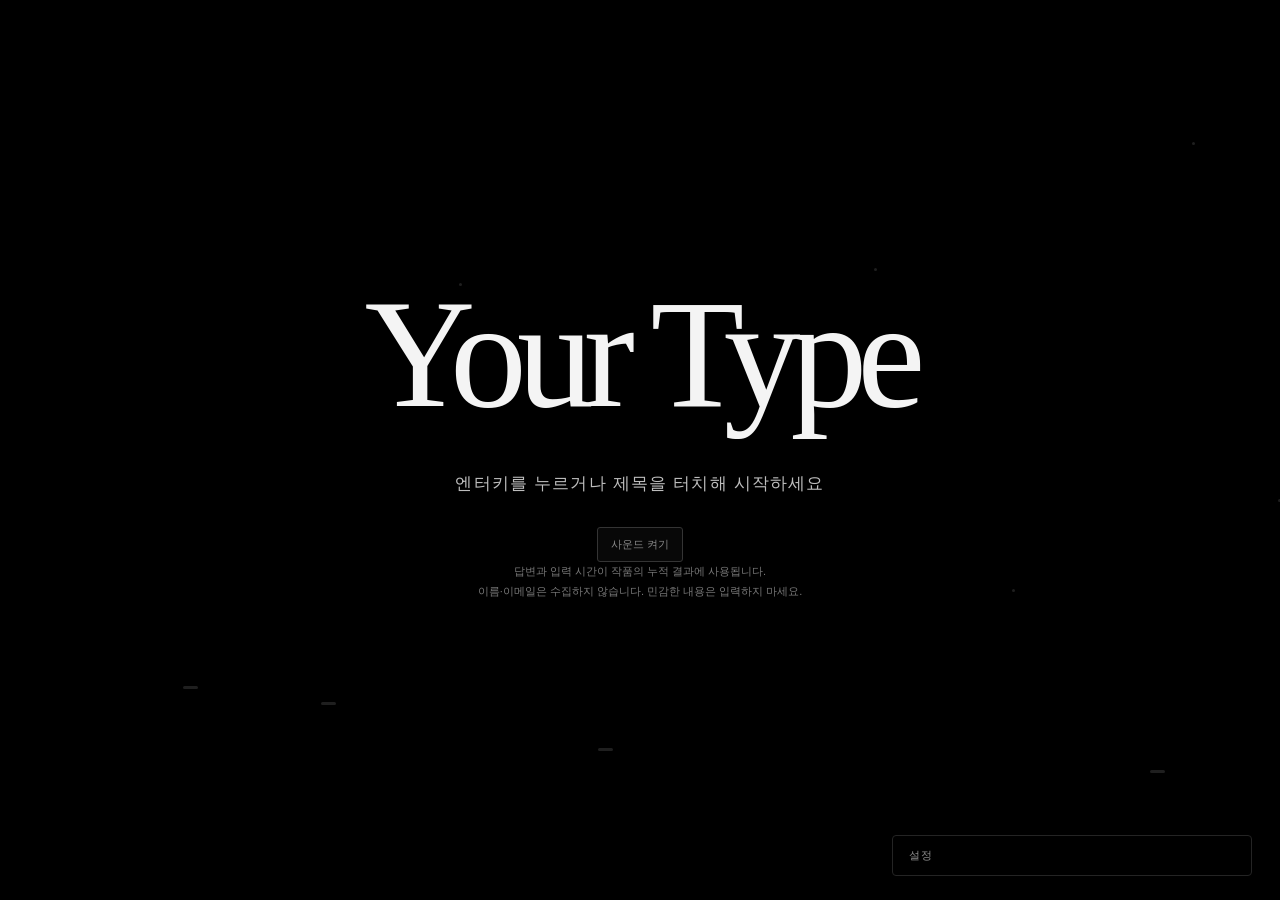
<file: index.html>
<!doctype html>
<html lang="ko">
<head>
  <meta charset="utf-8">
  <meta name="viewport" content="width=device-width, initial-scale=1">
  <title>hello — 당신의 타이핑 리듬</title>
  <link rel="stylesheet" href="styles.css">
  <link rel="stylesheet" href="modes/soundscape.css">
  <link rel="stylesheet" href="modes/questions/style.css">
  <link rel="stylesheet" href="modes/questions/type-style.css">
  <script src="assets/drums/embedded.js" defer></script>
  <script src="common/typing.js" defer></script><script src="common/audio.js" defer></script><script src="common/recording.js" defer></script><script src="modes/orchestra-audio.js" defer></script>
  <script src="modes/orchestra-handwriting.js" defer></script>
  <script src="modes/orchestra-wav.js" defer></script><script src="modes/orchestra-data.js" defer></script>
  <script src="modes/orchestra.js" defer></script>
  <script src="modes/soundscape-data.js" defer></script>
  <script src="modes/soundscape-visual.js" defer></script>
  <script src="modes/soundscape-audio.js" defer></script>
  <script src="modes/soundscape.js" defer></script>
  <script src="modes/questions/config.js" defer></script>
  <script src="modes/questions/input.js" defer></script>
  <script src="modes/questions/morse.js" defer></script>
  <script src="modes/questions/data.js" defer></script>
  <script src="modes/questions/examples.js" defer></script>
  <script src="modes/questions/dots.js" defer></script>
  <script src="modes/questions/demo-seed.js" defer></script>
  <script src="modes/questions/audio.js" defer></script>
  <script src="modes/questions/visual.js" defer></script>
  <script src="modes/questions/controller.js" defer></script>
  <script src="modes/questions/type-config.js" defer></script>
  <script src="modes/questions/type-trim.js" defer></script>
  <script src="modes/questions/type-sequence.js" defer></script>
  <script src="modes/questions/type-sound.js" defer></script>
  <script src="modes/questions/type-online.js" defer></script>
  <script src="modes/questions/type-experience.js" defer></script>
  <script src="app.js" defer></script>
</head>
<body>
  <main>
    <header><span class="eyebrow">A SMALL EXPERIMENT IN TIMING</span><span class="tag">키보드 실험 · 01</span></header>
    <nav id="mode-nav" hidden aria-label="실험 모드"><button id="nav-home" class="quiet">← 시작 화면</button><button id="nav-a">A · 인사 오케스트라</button><button id="nav-b">B · 세 질문과 답변의 시간</button><button id="nav-b-legacy" class="quiet">이전 B 실험</button></nav>
    <section id="mode-home" class="mode-home">
      <span class="eyebrow">TWO WAYS TO SAY HELLO</span>
      <h1>하나의 인사,<br>두 가지 소리 실험.</h1>
      <p>타이핑의 간격을 음악으로 바라봅니다. 실험할 방향을 선택하세요.</p>
      <div class="mode-cards">
        <article><span class="mode-letter">A</span><h2>인사 오케스트라</h2><p>나의 네 마디 hello를 타악기로.<br>손글씨 선율과 함께 듣고 WAV로 저장합니다.</p><button id="choose-a" class="primary">A 시작하기 ↗</button></article>
        <article><span class="mode-letter">B</span><h2>세 질문과 답변의 시간</h2><p>세 개의 질문, 답변이 되기까지의 시간.<br>한국어와 영어 응답을 모스와 고요한 소리의 풍경으로 쌓습니다.</p><button id="choose-b">B 참여하기 ↗</button><button id="choose-b-legacy" class="quiet">이전 hello stranger 실험</button></article>
      </div>
    </section>
    <section class="record-tools" aria-label="공통 타이핑 기록 JSON">
      <div><strong>공통 기록 JSON</strong><span id="record-summary">아직 완료한 기록이 없습니다.</span></div>
      <div class="record-actions"><button id="save-json" disabled>JSON 다운로드</button><button id="load-json">JSON 불러오기</button><a href="examples/typing-example.json" download>예시 JSON · 실제 참여자 아님</a><input id="json-file" type="file" accept=".json,application/json" hidden></div>
      <p id="json-status" role="status">A와 B에서 같은 원본 기록을 사용합니다. 파일은 이 브라우저 메모리에서만 처리합니다.</p>
    </section>
    <div id="mode-a" hidden>
    <section class="intro">
      <h1>같은 hello,<br>당신만의 리듬.</h1>
      <p>hello → Enter를 네 번 입력해 주세요.<br>당신의 속도로 만든 네 마디를 이어 들어봅니다.</p>
    </section>
    <section class="experiment" aria-label="타이핑 리듬 기록과 재생">
      <div class="panel-top"><span>YOUR KEYSTROKES</span><span id="status" role="status">대기</span></div>
      <div id="input-zone" tabindex="-1" role="group" aria-label="hello 키보드 입력 영역" aria-describedby="hint feedback">
        <div id="word-scroll" tabindex="0" role="region" aria-label="타이핑 간격 시각화. 폭을 넘으면 좌우로 스크롤할 수 있습니다."><div id="letters" aria-label="0 / 4"><div class="bar-line"><span class="bar-number">01</span><div class="bar-word"><span class="letter">h</span><span class="letter">e</span><span class="letter">l</span><span class="letter">l</span><span class="letter">o</span></div></div><div class="bar-line"><span class="bar-number">02</span><div class="bar-word"><span class="letter">h</span><span class="letter">e</span><span class="letter">l</span><span class="letter">l</span><span class="letter">o</span></div></div><div class="bar-line"><span class="bar-number">03</span><div class="bar-word"><span class="letter">h</span><span class="letter">e</span><span class="letter">l</span><span class="letter">l</span><span class="letter">o</span></div></div><div class="bar-line"><span class="bar-number">04</span><div class="bar-word"><span class="letter">h</span><span class="letter">e</span><span class="letter">l</span><span class="letter">l</span><span class="letter">o</span></div></div></div></div>
        <span id="bar-progress" class="input-caption" role="status">1 / 4 마디 · 완료 0개</span>
        <span id="layout-caption" class="input-caption">입력 중에는 같은 간격으로, 네 마디 완료 후에는 당신의 간격으로.</span>
      </div>
      <p id="hint">영문 소문자 hello → Enter를 네 번 입력합니다. 각 마디의 o → Enter가 다음 마디까지의 간격이 됩니다.</p>
      <p id="feedback" aria-live="polite">준비되면 ‘입력 시작’을 눌러 주세요.</p>
      <div class="asset-info"><span id="sound-status" role="status">음원 준비 중…</span><button id="retry-sounds" hidden>음원 다시 불러오기</button><span id="font-status" role="status">폰트 준비 중…</span></div>
      <p class="instrument-key">h · 킥 <span>e · 스네어</span><span>l · 닫힌 하이햇</span><span>o · 톰</span></p>
      <div class="controls">
        <button id="start" class="primary">입력 시작 <span aria-hidden="true">↗</span></button>
        <button id="play" disabled>리듬만 듣기 <span aria-hidden="true">▷</span></button>
        <button id="add-handwriting" disabled>손글씨 선율 추가하기</button>
        <button id="stop" disabled>정지 <span aria-hidden="true">□</span></button>
        <button id="reset" class="quiet">다시 입력하기 <span aria-hidden="true">↺</span></button>
      </div>
      <section id="handwriting-panel" hidden aria-labelledby="handwriting-title">
        <div class="handwriting-heading"><h2 id="handwriting-title">손끝으로 그리는 선율</h2><button id="without-melody" class="quiet">선율 없이 돌아가기</button></div>
        <p class="handwriting-hint">위쪽은 높은 음, 아래쪽은 낮은 음입니다. 손글씨는 타이핑 리듬 길이에 맞춰 재생됩니다.</p>
        <canvas id="handwriting-canvas" aria-label="손글씨 입력 공간. 마우스나 터치패드로 드래그하세요.">손글씨 입력에는 Canvas를 지원하는 브라우저가 필요합니다.</canvas>
        <p id="handwriting-status" role="status">hello나 다른 인사말을 자유롭게 써 주세요. 문자 인식은 하지 않습니다.</p>
        <div class="handwriting-controls">
          <button id="finish-writing">쓰기 완료</button><button id="clear-writing">지우고 다시 쓰기</button>
          <button id="play-together" class="primary" disabled>함께 듣기 ▷</button><button id="stop-handwriting" disabled>정지 □</button>
          <label for="melody-volume">선율 음량 <input id="melody-volume" type="range" min="0" max="100" value="47"><output id="melody-volume-value" for="melody-volume">47%</output></label>
        </div>
      </section>
      <section id="export-panel" hidden aria-labelledby="export-title">
        <h2 id="export-title">WAV로 저장하기</h2>
        <p class="export-hint">44.1kHz · 16bit PCM WAV. 완료한 손글씨 선율이 있으면 함께 포함합니다. 다운로드 후 음악 생성 서비스에 직접 업로드하세요.</p>
        <div class="export-options">
          <div><button id="download-original" disabled>원본 WAV 다운로드</button><span id="original-estimate"></span></div>
          <div><button id="download-repeated" disabled>반복 WAV 다운로드</button><span id="repeated-estimate"></span></div>
        </div>
        <p id="export-status" role="status">입력 완료 후 WAV로 저장할 수 있습니다.</p>
      </section>
      <div id="results" hidden>
        <div class="result-heading"><span>마디별 입력 간격 · ms</span><span>네 마디 루프 <strong id="total"></strong></span></div>
        <div class="table-scroll"><table><thead><tr><th>마디</th><th>h → e</th><th>e → l</th><th>l → l</th><th>l → o</th><th>o → Enter</th><th>마디 길이</th></tr></thead><tbody id="bar-metrics"></tbody></table></div>
      </div>
    </section>
    </div>
    <section id="mode-b" hidden aria-labelledby="q-title">
      <div id="type-experience" data-state="main">
        <section id="yt-main">
          <div id="yt-decoration" aria-hidden="true"></div>
          <div class="yt-brand"><h1 id="yt-touch-start" role="button" tabindex="0" aria-label="Your Type 체험 시작">Your Type</h1><p>엔터키를 누르거나 제목을 터치해 시작하세요</p><button id="yt-sound-enable">사운드 켜기</button><p id="yt-consent">답변과 입력 시간이 작품의 누적 결과에 사용됩니다.<br>이름·이메일은 수집하지 않습니다. 민감한 내용은 입력하지 마세요.</p><p id="yt-online-status" role="status"></p><button id="yt-send-retry" hidden>미전송 기록 다시 보내기</button></div>
          <details id="yt-settings"><summary>설정</summary>
            <label>답변 표현 <select id="yt-expression"><option selected value="dots">타이핑 점</option><option value="morse">모스</option></select></label>
            <label><input type="checkbox" id="yt-include-demo" checked>더미 포함</label>
            <div class="yt-setting-actions"><button id="yt-seed">10인 더미 추가</button><button id="yt-remove-demo">해당 더미만 삭제</button></div>
            <p id="yt-demo-count"></p>
            <label>마스터 음량 <input type="range" id="yt-volume" min="0" max="1" step=".01" value=".65"></label>
            <label><input type="checkbox" id="yt-muted">음소거</label>
            <div class="yt-setting-actions"><button id="yt-operator">기록 관리 · JSON</button><button id="yt-go-a">A · 인사 오케스트라</button></div>
          </details>
        </section>
        <section id="yt-question" hidden>
          <div class="yt-question-content"><h2 id="yt-prompt-ko"></h2><p id="yt-prompt-en" lang="en"></p>
            <textarea id="yt-answer" rows="2" maxlength="240" autocomplete="off" autocapitalize="off" spellcheck="false" aria-label="답변. 작성 후 Enter 또는 다음 버튼으로 제출합니다." disabled></textarea>
            <button id="yt-next" disabled>다음</button>
          </div>
        </section>
        <section id="yt-processing" hidden><p class="yt-processing-label">처리중</p>
          <div id="yt-processing-error" hidden><p id="yt-error-message" role="alert"></p><button id="yt-retry">다시 준비하기</button><button id="yt-backup">답변 JSON 보관</button></div>
        </section>
        <section id="yt-result" hidden aria-label="부호 그래픽 결과"><div id="yt-graphics"></div></section>
        <section id="yt-ending" hidden><button id="yt-return-prompt" hidden>엔터키를 누르거나 터치해 메인 화면으로 돌아가세요</button></section>
        <p id="yt-feedback" role="status"></p>
      </div>
      <div id="q-operator" hidden><button id="yt-operator-back">← Your Type 메인</button>
      <div class="q-mode-heading"><span class="q-eyebrow">B / THREE QUESTIONS, YOUR TIME</span><h1 id="q-title">세 질문과 답변의 시간</h1><button id="q-cancel" hidden>체험 취소</button></div>
      <section id="q-waiting" class="q-centered">
        <p class="q-lead">어떤 답은 바로 떠오르고,<br>어떤 답은 시간이 필요합니다.</p>
        <p>세 개의 질문에 답하고, 응답이 되기까지의 시간을 남깁니다.</p>
        <div class="q-actions"><button id="q-begin" class="q-primary">참여 시작</button></div>
      </section>
      <section id="q-intro" hidden class="q-centered">
        <h2>당신의 시간에 답해 주세요.</h2>
        <p>한국어 또는 영어로 짧게 답할 수 있습니다.<br>정답이나 권장 답변 속도는 없습니다. 실제 이름을 쓸 필요도 없습니다.</p>
        <p>질문은 하나씩 열립니다. 답변 중에는 소리나 변환 결과가 나오지 않습니다.<br>수정하고, 멈추고, 생각해도 괜찮습니다. 준비가 되면 직접 제출해 주세요.</p>
        <p class="q-small">완료 후 합류한 응답과 입력·수정 시각은 이 브라우저에 저장됩니다.<br>모스는 암호화가 아니며 익명화나 비밀 보장을 뜻하지 않습니다.</p>
        <button id="q-intro-start" class="q-primary">첫 질문 보기</button>
      </section>
      <section id="q-question" hidden class="q-centered q-writing">
        <span id="q-number" class="q-eyebrow">1 / 3</span>
        <h2 id="q-prompt-ko"></h2><p id="q-prompt-en" lang="en"></p>
        <label for="q-answer" class="q-answer-label">짧은 답변 · 한국어 / English</label>
        <textarea id="q-answer" rows="3" maxlength="240" autocomplete="off" autocapitalize="off" spellcheck="false" aria-describedby="q-input-note q-feedback"></textarea>
        <p id="q-input-note" class="q-small">직접 타이핑해 주세요. 삭제와 수정이 가능합니다. 최대 120자이며 시간 제한은 없습니다.</p>
        <button id="q-submit" class="q-primary">다음 질문</button>
      </section>
      <section id="q-results" hidden>
        <div class="q-result-toolbar">
          <span id="q-count"></span><div class="q-actions"><button id="q-own-listen">내 응답 듣기</button><button id="q-join">풍경에 합류하기</button><button id="q-join-listen" class="q-primary">모두의 응답과 함께 듣기</button><button id="q-next-visitor">다음 관객 시작</button></div>
        </div>
        <div class="q-presentation-controls">
          <label>비교 <select id="q-person"><option value="all">여러 관객 · 같은 질문 비교</option></select></label>
          <label>표현 <select id="q-expression"><option value="morse">모스 모드</option><option value="dots">타이핑 점 모드</option></select></label>
          <label>기록 <select id="q-data-filter"><option value="all">함께 보기</option><option value="demo">더미만 보기</option><option value="actual">실제만 보기</option></select></label>
          <label>질문 <select id="q-question-selection"><option value="all">전체 질문</option><option value="Q1">Q1</option><option value="Q2">Q2</option><option value="Q3">Q3</option></select></label>
          <label>점 확대 <select id="q-zoom" disabled><option value="1">1×</option><option value="2">2×</option><option value="4">4×</option><option value="8">8×</option></select></label>
          <label>시간축 <select id="q-axis"><option value="morse">모스 변환 결과</option><option value="original">원본 시간축</option></select></label>
          <label>공통 속도 <select id="q-speed"><option value=".5">0.5×</option><option selected value="1">1×</option><option value="2">2×</option><option value="4">4×</option></select></label><span id="q-rate">모든 질문 1×</span>
          <label>음량 <input id="q-volume" type="range" min="0" max="1" step=".01" value=".65"></label>
          <label><input id="q-follow" type="checkbox" checked>재생 위치 따라가기</label>
          <button id="q-play-all">Q1 → Q2 → Q3 듣기</button><button id="q-stop" disabled>정지</button><span id="q-audio-status" role="status">정지</span>
        </div>
        <p id="q-expression-note" class="q-small">같은 질문의 시작을 맞춥니다. 부호를 읽는 시간에 실제 침묵을 더한 변환이며 원본 타이핑의 실시간 복제는 아닙니다. 원본 시간축의 빗금은 포커스 이탈이며 미지원 문자는 ◇로 남깁니다. 긴 행은 가로로 이동할 수 있습니다.</p>
        <p id="q-demo-notice" class="q-small" hidden>발표용 합성 데이터가 포함되어 있습니다. 실제 관객의 응답이나 일반적인 심리 패턴을 나타내지 않습니다.</p>
        <div id="q-board" aria-label="Q1 Q2 Q3 응답의 시간과 모스"></div><div id="q-own-details"></div>
      </section>
      <p id="q-feedback" role="status">한국어 또는 영어로, 당신의 시간에 답해 주세요.</p>
      <details id="q-tools"><summary>발표 · 운영 도구</summary>
        <div class="q-actions"><button id="q-open-landscape">운영: 누적 풍경 보기</button><button id="q-seed-demo">발표용 합성 데이터 10명 등록</button><button id="q-remove-demo">발표 배치 10명만 제거</button><span id="q-demo-count"></span><button id="q-load-examples">기존 합성 예시 6명 불러오기</button><button id="q-remove-examples">기존 6명 예시만 제거</button><button id="q-download">질문 기록 JSON 다운로드</button><button id="q-upload">질문 기록 JSON 불러오기</button><input id="q-file" type="file" accept=".json,application/json" hidden><button id="q-clear">질문 기록 전체 삭제</button></div>
        <label><input id="q-show-original" type="checkbox">운영자 확인: 원문을 누적 화면에 표시</label>
        <p class="q-small">합성 예시의 대기와 멈춤은 설명을 위한 시나리오이며 실제 관객의 일반적 패턴을 주장하지 않습니다.<br>예시에는 Q1에 오래 멈추거나 Q3에 빠르게 답한 경우도 포함합니다. 이전 B 자료는 상단 ‘이전 B 실험’에서 열 수 있습니다.</p>
      </details>
      </div>
    </section>
    <section id="mode-b-legacy" hidden class="soundscape-entry" aria-labelledby="b-title">
      <aside class="b-sidebar">
      <span class="eyebrow">B / A COLLECTIVE GREETING</span><h1 id="b-title">인사 사운드스케이프</h1>
      <p>같은 인사, 서로 다른 간격. 한 사람씩 입력하고 풍경에 보태 주세요.<br>입력은 조용하게 기록합니다. 공백도 당신의 리듬입니다.</p>
      <section class="b-input-panel" aria-label="인사 입력">
        <div id="b-input-zone" tabindex="-1" role="group" aria-label="hello stranger 키보드 입력" aria-describedby="b-draft-status b-feedback"><div id="b-input-letters" aria-label="hello stranger">hello stranger</div></div>
        <p id="b-draft-status" role="status">영문 소문자 입력 모드로 준비해 주세요.</p>
        <div class="b-actions"><button id="b-input-start" class="primary">인사 입력하기</button><button id="b-reset">다시 입력하기</button><button id="b-submit" disabled>풍경에 보태기</button></div>
        <div id="b-preview" hidden aria-label="나의 입력 미리보기"></div>
      </section>
      <p id="b-feedback" role="status">한 기기에서 차례로 참여합니다. 최대 20개의 기록을 이 브라우저에 저장합니다.</p>
      <section class="b-random-panel" aria-labelledby="b-example-title">
        <h2 id="b-example-title">같은 문장으로 실험하기</h2>
        <p>같은 hello stranger를 서로 다른 간격으로 입력한 합성 트랙을 추가합니다.</p>
        <div class="b-actions"><label>예시 트랙 수 <select id="b-example-count"><option>1</option><option>5</option><option selected>10</option><option>20</option></select></label><button id="b-examples">hello stranger 예시 추가</button></div>
      </section>
      <section class="b-random-panel" aria-labelledby="b-random-title">
        <h2 id="b-random-title">다른 문장으로 실험하기</h2>
        <p>영문 문장과 타이핑 간격을 임의로 만듭니다. 실제 참여자가 아닌 합성 테스트입니다.</p>
        <div class="b-actions"><label>추가할 트랙 <select id="b-random-count"><option>1</option><option selected>5</option><option>10</option><option>20</option></select></label><button id="b-random-tests">임의 문장 · 리듬 추가</button><button id="b-clear-random" class="quiet">임의 테스트만 삭제</button></div>
      </section>
      <details class="b-tools"><summary>JSON · 기록 관리</summary>
      <div class="b-storage b-actions"><button id="b-download" disabled>전체 기록 JSON 다운로드</button><button id="b-upload">전체 기록 JSON 불러오기</button><input id="b-json-file" type="file" accept=".json,application/json" hidden><button id="b-clear" class="quiet">전체 기록 삭제</button></div>
      <p class="handwriting-hint">예시는 실제 참여 기록이 아닙니다. JSON 불러오기는 기존 기록에 추가하며 같은 ID는 중복하지 않습니다.<br>새로고침 후 기록은 복원되며 소리는 자동 재생하지 않습니다. 모스는 정확한 문자 부호에 타이핑 간격을 더한 시각화입니다.</p>
      </details>
      </aside>
      <div class="b-stage">
      <div class="b-toolbar">
        <div class="b-actions" aria-label="시각화 선택"><button id="b-spacing" aria-pressed="true">자간</button><button id="b-morse" aria-pressed="false">모스</button></div>
        <div class="b-actions"><button id="b-sound-start" class="primary" disabled>전체 듣기 · 사운드 시작</button><button id="b-stop" disabled>정지</button><label>마스터 음량 <input id="b-volume" type="range" min="0" max="1" step=".01" value=".65"></label><span id="b-playing" role="status">정지</span></div>
      </div>
      <div class="b-collection-heading"><h2 id="b-record-count">0 / 20개 기록</h2><span>오래된 인사도 풍경 안에 남습니다.</span></div>
      <ul id="b-records" aria-label="누적된 사람별 인사 기록"></ul>
      </div>
    </section>
    <footer><span>입력은 조용하게. 재생은 있는 그대로.</span><span>HELLO / RHYTHM</span></footer>
  </main>
</body>
</html>
</file>
<file: styles.css>
@font-face { font-family: "Bodoni Moda"; src: url("assets/fonts/BodoniModa.ttf") format("truetype"); font-style: normal; font-weight: 400 900; font-display: swap; }
:root { color-scheme: light; --ink: #23342e; --muted: #69756e; --line: #d8dfd6; --green: #315f47; }
* { box-sizing: border-box; }
body { margin: 0; background: #f3f4ed; color: var(--ink); font-family: "Segoe UI", "Malgun Gothic", sans-serif; }
main { max-width: 1060px; margin: 0 auto; padding: 36px 48px 28px; }
[hidden] { display: none !important; }
.mode-home { padding: 46px 0 26px; }
.mode-home h1 { margin: 18px 0; }
.mode-home > p, .mode-cards p, .soundscape-entry p { color: var(--muted); font-size: 14px; line-height: 1.9; }
.mode-cards { display: grid; grid-template-columns: 1fr 1fr; gap: 22px; margin-top: 30px; }
.mode-cards article { background: #fffef9; border: 1px solid var(--line); border-radius: 14px; padding: 28px; }
.mode-letter { font-family: Georgia, serif; font-size: 36px; color: var(--green); }
.mode-cards h2 { margin: 10px 0; font-size: 22px; font-weight: 500; }
.mode-cards button { margin-top: 12px; }
.pending-badge { display: inline-block; background: #ece9dd; color: #726748; border-radius: 20px; padding: 6px 11px; font-size: 11px; margin-right: 10px; }
#mode-nav { margin-top: 20px; }
#mode-nav button { margin-right: 6px; }
#mode-nav [aria-current="page"] { background: var(--green); color: white; }
.record-tools { border: 1px solid var(--line); border-radius: 10px; padding: 17px 20px; margin-top: 24px; background: #f9faf4; }
.record-tools strong { font-size: 13px; font-weight: 500; }
#record-summary { display: block; font-size: 11px; color: var(--muted); margin-top: 7px; overflow-wrap: anywhere; }
.record-actions { display: flex; flex-wrap: wrap; align-items: center; gap: 10px; margin-top: 12px; }
.record-actions a { color: var(--green); font-size: 11px; }
#json-status { font-size: 11px; line-height: 1.7; color: var(--muted); margin: 10px 0 0; }
.soundscape-entry { padding: 44px 0; }
.soundscape-entry h1 { margin: 20px 0; font-size: 36px; }
.soundscape-entry h2 { font-size: 16px; font-weight: 500; margin-top: 30px; }
#b-records { padding-left: 20px; font-size: 12px; line-height: 2; overflow-wrap: anywhere; }
@media (max-width: 700px) { .mode-cards { grid-template-columns: 1fr; } }
header, footer { display: flex; justify-content: space-between; gap: 20px; align-items: center; }
header { padding-bottom: 23px; border-bottom: 1px solid var(--line); }
.eyebrow, .tag, footer { font-size: 11px; letter-spacing: .12em; }
.eyebrow { font-weight: 700; }.tag { color: var(--muted); letter-spacing: .04em; }
.intro { display: flex; align-items: flex-end; justify-content: space-between; gap: 30px; padding: 39px 0 32px; }
h1 { font-size: clamp(32px, 4vw, 45px); line-height: 1.28; letter-spacing: -.055em; margin: 0; font-weight: 650; }
.intro p { color: var(--muted); font-size: 14px; line-height: 1.9; margin: 0 0 3px; }
.experiment { background: #fffef9; border: 1px solid var(--line); border-radius: 15px; padding: 25px 32px; box-shadow: 0 8px 30px #26362905; }
.panel-top { display: flex; justify-content: space-between; align-items: center; font-size: 10px; letter-spacing: .13em; color: var(--muted); }
#status { font-size: 12px; letter-spacing: 0; color: var(--green); padding: 6px 12px; border-radius: 30px; background: #eaf0e6; }
#input-zone { text-align: center; border: 1px solid transparent; border-radius: 10px; padding: 22px 0 18px; margin: 12px 0; }
#input-zone:focus { outline: 2px solid #60886a; outline-offset: 3px; }
#word-scroll { max-width: 100%; overflow-x: auto; padding: 0 5px 12px; scrollbar-color: #a7b7a1 transparent; }
#word-scroll:focus-visible { outline: 1px solid #60886a; outline-offset: -1px; }
#letters { width: max-content; margin: 0 auto; padding: 4px 0; }
.bar-line { display: flex; align-items: center; gap: 24px; }
.bar-number { font-size: 10px; color: var(--muted); width: 20px; flex: 0 0 auto; }
.bar-word { display: flex; align-items: baseline; }
#letters .letter { font-family: "Bodoni Moda", Georgia, "Times New Roman", serif; font-size: 76px; font-weight: 500; font-optical-sizing: none; font-variation-settings: "opsz" 96; font-synthesis: none; line-height: 1.25; flex: 0 0 auto; color: #c8cec3; }
#letters .letter.recorded { color: var(--green); }
#letters .letter.sounding { color: #bb4d27; }
.table-scroll { overflow-x: auto; margin-top: 12px; }
table { border-collapse: collapse; width: 100%; min-width: 580px; font-size: 12px; font-variant-numeric: tabular-nums; }
th, td { text-align: right; padding: 9px 10px; border-bottom: 1px solid var(--line); }
th { color: var(--muted); font-size: 10px; font-weight: 500; }
th:first-child, td:first-child { text-align: left; }
.asset-info { display: flex; justify-content: center; align-items: center; flex-wrap: wrap; gap: 12px; font-size: 11px; color: var(--muted); margin: 13px 0; overflow-wrap: anywhere; }
.asset-info button { padding: 5px 9px; font-size: 11px; }
.instrument-key { margin: 18px 0 0; text-align: center; font-size: 11px; color: var(--muted); }
.instrument-key span { margin-left: 18px; }
.input-caption { display: block; margin-top: 20px; font-size: 11px; color: var(--muted); letter-spacing: .09em; }
#hint, #feedback { text-align: center; font-size: 12px; line-height: 1.6; margin: 6px 0; }
#hint { color: var(--muted); }#feedback { min-height: 20px; color: var(--green); }
.controls { display: flex; justify-content: center; gap: 9px; margin-top: 22px; }
button { border: 1px solid #cfd8cc; background: #fffef9; color: var(--ink); border-radius: 7px; padding: 12px 17px; font: inherit; font-size: 13px; cursor: pointer; }
button span { margin-left: 12px; }button.primary { background: var(--green); color: white; border-color: var(--green); }
button.quiet { border-color: transparent; color: var(--muted); }
button:hover:enabled { filter: brightness(.94); }button:disabled { opacity: .38; cursor: default; }
button:focus-visible { outline: 2px solid #60886a; outline-offset: 3px; }
#handwriting-panel { border-top: 1px solid var(--line); margin-top: 24px; padding-top: 18px; }
.handwriting-heading { display: flex; justify-content: space-between; align-items: center; gap: 16px; }
.handwriting-heading h2 { font-size: 18px; font-weight: 500; margin: 0; }
.handwriting-hint, #handwriting-status { font-size: 12px; color: var(--muted); line-height: 1.7; }
#handwriting-status { min-height: 22px; color: var(--green); }
#handwriting-canvas { display: block; width: 100%; height: 300px; background: #f7f8f1; border: 1px solid var(--line); border-radius: 8px; touch-action: none; cursor: crosshair; }
.handwriting-controls { display: flex; align-items: center; flex-wrap: wrap; gap: 10px; }
.handwriting-controls label { display: flex; align-items: center; gap: 8px; font-size: 12px; color: var(--muted); }
#melody-volume { width: 100px; accent-color: var(--green); }
#export-panel { border-top: 1px solid var(--line); margin-top: 24px; padding-top: 18px; }
#export-panel h2 { font-size: 18px; font-weight: 500; margin: 0; }
.export-hint, #export-status { font-size: 12px; line-height: 1.7; color: var(--muted); }
.export-options { display: flex; flex-wrap: wrap; gap: 20px; margin-top: 15px; }
.export-options > div { flex: 1; min-width: 250px; }
.export-options span { display: block; font-size: 11px; line-height: 1.8; color: var(--muted); margin-top: 9px; }
#results { border-top: 1px solid var(--line); margin-top: 27px; padding-top: 19px; }
.result-heading { display: flex; justify-content: space-between; font-size: 11px; color: var(--muted); }
.metrics { display: grid; grid-template-columns: repeat(4, 1fr) 1.5fr 1.3fr; margin-top: 16px; }
.metrics > div { border-right: 1px solid var(--line); padding-left: 20px; }.metrics > div:first-child { padding-left: 0; }.metrics > div:last-child { border: 0; }
.metrics span { display: block; color: var(--muted); font-size: 11px; }.metrics strong { display: block; margin-top: 7px; font-size: 19px; font-weight: 500; font-variant-numeric: tabular-nums; }
.metrics strong small { font-size: 10px; color: var(--muted); margin-left: 3px; }
footer { margin-top: 24px; color: var(--muted); font-size: 10px; letter-spacing: .03em; }
@media (max-width: 700px) { main { padding: 24px 20px; }.intro { display: block; }.intro p { margin-top: 20px; }.experiment { padding: 20px 16px; }.controls { flex-wrap: wrap; }.metrics > div { padding-left: 9px; }.metrics strong { font-size: 14px; }.tag { display: none; } }
</file>
<file: modes/soundscape.css>
.soundscape-entry > p { line-height:1.9; }
.b-input-panel { background:#fffef9; border:1px solid var(--line); border-radius:14px; padding:28px; margin-top:34px; }
#b-input-zone { overflow-x:auto; padding:26px 8px; border-radius:6px; }
#b-input-zone:focus { outline:1px solid #779383; outline-offset:4px; }
#b-input-letters { white-space:nowrap; font-family:'Bodoni Moda',Georgia,serif; font-size:50px; color:#9a9e96; letter-spacing:3px; width:max-content; }
#b-input-letters .b-entered { color:var(--green); }
#b-draft-status, #b-feedback { font-size:12px; line-height:1.8; }
#b-feedback { min-height:24px; color:var(--green); margin:20px 0 30px; }
.b-actions { display:flex; align-items:center; flex-wrap:wrap; gap:9px; }
.b-actions label { display:flex; align-items:center; gap:10px; font-size:12px; color:var(--muted); }
.b-actions input[type=range] { width:90px; accent-color:var(--green); }
.b-actions select { padding:7px; font:inherit; border:1px solid var(--line); border-radius:5px; background:#fffef9; }
.b-toolbar { display:flex; justify-content:space-between; gap:18px; flex-wrap:wrap; padding:24px 0; border-top:1px solid var(--line); border-bottom:1px solid var(--line); }
.b-actions button[aria-pressed=true] { background:var(--green);color:#fff; }
#b-playing { color:var(--muted);font-size:12px; }
.b-collection-heading { display:flex;align-items:center;justify-content:space-between;gap:15px;margin:26px 0 12px; }
.b-collection-heading h2 { font-size:18px;font-weight:500; }
.b-collection-heading > span { font-size:11px;color:var(--muted); }
#b-records { list-style:none;padding:0;margin:0;border-radius:12px;overflow:hidden;background:#fffef9;border:1px solid var(--line); }
#b-records:empty { min-height:80px; }
.b-record { padding:20px 24px;border-bottom:1px solid var(--line); }
.b-record:last-child { border:0; }
.b-record-heading { display:flex;align-items:center;gap:10px;color:var(--muted);font-size:11px;margin-bottom:12px; }
.b-record-heading > span { flex:1; }
.b-record-heading button { font-size:11px;padding:6px 9px;background:transparent; }
.b-phrase { display:flex;align-items:center;overflow-x:auto;white-space:nowrap;padding:15px 0 24px; }
.b-phrase > span { flex-shrink:0; }
.b-spacing { font:500 42px/1.4 'Bodoni Moda',Georgia,serif;font-optical-sizing:none;font-variation-settings:'opsz' 96; }
.b-letter { opacity:var(--age-opacity,1);color:var(--green); }
.b-space { display:inline-block;width:.28em; }
.b-sounding { opacity:1!important;color:#c67f26!important; }
.b-storage { margin-top:26px; }
#b-preview { margin-top:20px;padding:0 12px;overflow-x:auto; }
#b-preview:has(.b-morse), #b-records.morse-view { background:#101413;color:#fff; }
.morse-view .b-record { border-color:#343b37; }
.morse-view .b-record-heading { color:#becac1; }
.morse-view button { color:#e5eee7;border-color:#58645c; }
.b-morse-group { display:inline-flex;align-items:center;gap:var(--morse-unit);opacity:var(--age-opacity,1);height:28px; }
.b-morse-group i { display:block;height:5px;background:#fff;border-radius:3px; }
.b-morse-group .dot { width:var(--morse-unit); }.b-morse-group .dash { width:calc(var(--morse-unit) * 3); }
.b-morse-group.b-sounding i { background:#e9bd75; }
@media(max-width:700px) { .b-input-panel{padding:16px;}#b-input-letters{font-size:34px;}.b-record{padding:15px;}.b-record-heading{flex-wrap:wrap;} }
.b-tools { margin-top:22px; font-size:12px; }
.b-random-panel { border-top:1px solid var(--line); padding-top:14px; margin-top:20px; }
.b-random-panel h2 { font-size:14px; margin:0 0 8px; }
.b-random-panel p { font-size:11px; line-height:1.7; margin:0 0 12px; }
.b-random-panel button { padding:8px 10px; font-size:11px; }
.b-tools summary { cursor:pointer; color:var(--green); padding:10px 0; }
.b-stage { min-width:0; }
.b-track-sounding { box-shadow:inset 3px 0 #c67f26; }
.b-track-sounding .b-record-heading > span { color:#ac6513; }
@media(min-width:960px) {
  body.soundscape-open { overflow:hidden; }
  body.soundscape-open main { max-width:none; height:100dvh; padding:16px 24px; display:flex; flex-direction:column; gap:18px; }
  body.soundscape-open main > header, body.soundscape-open main > footer { display:none; }
  body.soundscape-open #mode-nav { margin:0; flex-shrink:0; }
  body.soundscape-open #mode-nav button { padding:8px 13px; }
  body.soundscape-open #mode-b-legacy { display:grid; grid-template-columns:240px minmax(0,1fr); gap:26px; flex:1; min-height:0; padding:0; }
  .b-sidebar { overflow-y:auto; min-height:0; padding:10px 6px 16px 0; }
  .b-sidebar .eyebrow { font-size:9px; }
  .b-sidebar #b-title { font-size:22px; line-height:1.4; margin:12px 0; }
  .b-sidebar > p { font-size:12px; }
  .b-sidebar .b-input-panel { padding:14px; margin-top:22px; }
  .b-sidebar #b-input-zone { padding:12px 0; }
  .b-sidebar #b-input-letters { font-size:25px; letter-spacing:1px; }
  .b-sidebar .b-input-panel button { font-size:10px; padding:8px; }
  .b-sidebar #b-preview { margin-top:10px; padding:0; }
  .b-sidebar #b-feedback { font-size:11px; margin:16px 0; }
  .b-sidebar .b-storage { margin-top:10px; }
  .b-sidebar .b-storage button { font-size:11px; padding:8px 10px; }
  .b-sidebar .handwriting-hint { font-size:10px; }
  .b-stage { display:grid; grid-template-rows:auto auto minmax(0,1fr); min-height:0; }
  .b-toolbar { padding:8px 0 14px; border-top:0; gap:10px; }
  .b-toolbar button { padding:9px 12px; font-size:12px; }
  .b-toolbar .b-actions { gap:7px; }
  #b-playing { font-size:10px; }
  .b-collection-heading { margin:12px 0; }
  .b-collection-heading #b-record-count { margin:0; font-size:14px; }
  .b-collection-heading > span { font-size:10px; }
  #b-records { display:grid; grid-template-rows:repeat(var(--track-count,1),minmax(0,1fr)); min-height:0; }
  #b-records:empty { min-height:0; }
  .b-record { display:grid; grid-template-columns:116px minmax(0,1fr) 25px 25px; align-items:center; gap:8px; min-height:0; padding:0 12px; }
  .b-record-heading { display:contents; }
  .b-record-heading > span { grid-column:1; grid-row:1; overflow:hidden; text-overflow:ellipsis; white-space:nowrap; font-size:10px; }
  .b-record-heading button { padding:0; width:25px; height:22px; font-size:11px; }
  .b-record-heading button:nth-child(2) { grid-column:3; grid-row:1; }
  .b-record-heading button:last-child { grid-column:4; grid-row:1; }
  #b-records .b-phrase { grid-column:2; grid-row:1; min-width:0; height:100%; padding:0; scrollbar-width:thin; overflow-y:hidden; }
  #b-records .b-spacing { font-size:clamp(12px,calc((100dvh - 180px) / var(--track-count) * .65),28px); line-height:1.15; }
  #b-records .b-morse-group { height:16px; }
}
</file>
<file: modes/questions/style.css>
body.questions-open {background:#0c0e0d;color:#f1f2ed;color-scheme:dark;}
body.questions-open main {max-width:none;padding:20px 32px;}
body.questions-open main > header,body.questions-open main > footer {display:none;}
body.questions-open #mode-nav {margin:0 0 30px;}
body.questions-open #mode-nav button {background:transparent;color:#aab6af;border-color:#343e37;font-size:12px;}
body.questions-open #mode-nav [aria-current=page] {background:#e9eee7;color:#15211a;border-color:#e9eee7;}
#mode-b {min-height:calc(100dvh - 110px);font-family:'Segoe UI','Malgun Gothic',sans-serif;}
#mode-b button,#mode-b select {background:#141a16;color:#e2e9e3;border:1px solid #3b493e;font:inherit;font-size:12px;padding:10px 15px;border-radius:5px;}
#mode-b button.q-primary {background:#e4eae2;color:#17231b;border-color:#e4eae2;}
#mode-b button:hover:enabled {background:#304135;color:white;}
#mode-b button:focus-visible,#mode-b select:focus-visible {outline:2px solid #b3ccba;outline-offset:3px;}
.q-mode-heading {display:flex;align-items:center;gap:20px;border-bottom:1px solid #2d3530;padding-bottom:18px;}
.q-eyebrow {font-size:10px;letter-spacing:.18em;color:#a7b5ac;}
.q-mode-heading h1 {font-size:20px;font-weight:400;margin:0;flex:1;}
.q-actions {display:flex;gap:8px;align-items:center;flex-wrap:wrap;}
.q-centered {max-width:760px;margin:0 auto;padding:70px 0 40px;line-height:2;}
.q-centered h2 {font-size:30px;line-height:1.6;font-weight:400;}
.q-centered p {font-size:15px;color:#c1cbc3;}
.q-centered .q-lead {font-size:38px;line-height:1.7;letter-spacing:-.025em;color:#f1f2ed;margin:12px 0 30px;}
.q-centered .q-actions {margin-top:36px;}
#q-intro .q-primary {margin-top:28px;}
.q-writing {padding-top:54px;}
#q-prompt-ko {margin:24px 0 10px;}
#q-prompt-en {margin:0 0 34px;font-family:Georgia,serif;color:#a7b5ac;font-size:20px;}
.q-answer-label {display:block;font-size:11px;color:#9ead9f;margin-bottom:12px;}
#q-answer {width:100%;min-height:145px;resize:vertical;background:#111613;color:#fff;border:1px solid #687c6b;border-radius:5px;padding:20px;font:22px/1.8 'Segoe UI','Malgun Gothic',sans-serif;}
#q-answer:focus {outline:1px solid #a3bba8;outline-offset:3px;}
#mode-b .q-small {font-size:11px;color:#9eaca3;line-height:1.8;}
#q-feedback {color:#c2d6c8;font-size:12px;line-height:1.9;min-height:24px;margin:24px 0;}
#q-tools {border-top:1px solid #303a33;padding:16px 0;font-size:12px;}
#q-tools summary,.q-review-details summary {cursor:pointer;color:#c4d5c8;}
#q-tools .q-actions {margin:20px 0;}
#q-tools > label {display:block;margin-top:16px;}
#q-results {padding-top:24px;}
.q-result-toolbar {display:flex;gap:20px;justify-content:space-between;align-items:center;margin-bottom:20px;}
#q-count {font-size:12px;color:#a6b9ac;}
.q-presentation-controls {display:flex;gap:12px;align-items:center;flex-wrap:wrap;border-top:1px solid #303a33;border-bottom:1px solid #303a33;padding:14px 0;}
.q-presentation-controls label {font-size:11px;color:#b1beb4;display:flex;align-items:center;gap:6px;}
.q-presentation-controls #q-volume {width:90px;accent-color:#9fbaa8;}
.q-presentation-controls #q-rate,.q-presentation-controls #q-audio-status {font-size:11px;color:#a6b9ac;}
#q-board {display:grid;grid-template-columns:repeat(3,minmax(0,1fr));gap:18px;margin-top:24px;}
.q-question-column {border:1px solid #303932;border-radius:6px;overflow:hidden;min-width:0;background:#0e120f;}
.q-column-heading {display:grid;grid-template-columns:auto 1fr;align-items:center;gap:12px;padding:16px;min-height:124px;border-bottom:1px solid #303932;}
.q-column-heading strong {font:24px Georgia,serif;color:#d8e4da;}
.q-column-heading h2 {font-size:13px;font-weight:400;line-height:1.7;margin:0;}
.q-column-heading button {grid-column:2;justify-self:start;}
.q-group-playing {border-color:#b4c8b9;}
.q-question-rows {min-height:120px;}
.q-row {display:grid;grid-template-columns:58px minmax(0,1fr);gap:10px;align-items:center;padding:10px 12px;border-bottom:1px solid #252d27;min-height:54px;}
.q-row:last-child {border-bottom:0;}
.q-row-label {font-size:10px;color:#94a79a;white-space:nowrap;}
.q-current {animation:q-arrive 2.5s ease-out 1;}
@keyframes q-arrive {from{background:#253b2d;box-shadow:inset 2px 0 #bad7c1;}to{background:#0e120f;box-shadow:inset 2px 0 transparent;}}
.q-row-scroll {overflow-x:auto;overflow-y:hidden;scrollbar-width:thin;min-width:0;height:30px;}
.q-track {position:relative;height:22px;border-bottom:1px solid #27332a;}
.q-segment {position:absolute;height:4px;top:8px;display:block;}
.q-tone {background:#f8faf6;border-radius:3px;}
.q-unsupported {color:#f1ce9d;font-size:12px;line-height:12px;top:3px;}
.q-word-boundary {border-bottom:1px dashed #667a6b;top:12px;}
.q-jamo-boundary {border-left:1px solid #3d5143;height:7px;top:6px;}
.q-original-point {position:absolute;top:5px;width:2px;height:11px;background:#dfe9df;}
.q-focus-band {position:absolute;top:0;height:21px;background:repeating-linear-gradient(135deg,#c29c6433 0 2px,transparent 2px 5px);border-bottom:1px solid #bd976e;}
.q-playhead {position:absolute;top:0;height:21px;width:1px;background:#a9d4b6;pointer-events:none;}
.q-sounding {background:#bde8c8;box-shadow:0 0 5px #bde8c877;}
.q-revealed {grid-column:1/-1;font-size:12px;color:#e4eae3;white-space:pre-wrap;word-break:break-word;margin:5px 0;}
.q-empty {padding:25px;font-size:12px;color:#87998c;}
.q-review-details {margin:22px 0;padding:18px;border:1px solid #303932;border-radius:5px;}
.q-review-details article {margin-top:24px;border-top:1px solid #303932;padding-top:12px;}
.q-own-text {font-size:18px;white-space:pre-wrap;}
.q-review-meta {font-size:11px;color:#a5b4aa;line-height:1.9;}
.q-review-details pre {font-size:10px;max-height:300px;overflow:auto;color:#aebeb1;}
@media(max-width:1000px){#q-board{grid-template-columns:1fr;}.q-mode-heading{flex-wrap:wrap;}.q-mode-heading h1{flex-basis:70%;}.q-centered{padding:35px 0;}.q-result-toolbar{align-items:start;flex-direction:column;}}
@media(prefers-reduced-motion:reduce){.q-current{animation:none;}}

/* Fixed dot diameter. Only elapsed-time coordinates scale; overlap is honest. */
.q-typing-dot{position:absolute;top:8px;left:0;width:4px;height:4px;border-radius:50%;background:#fff;display:block}
.q-typing-dot.q-sounding{background:#aaffcf;box-shadow:0 0 7px #aaffcf}
.q-timing-source{grid-column:2;color:#999;font-size:10px;line-height:1.3}
#q-demo-count{font-size:12px;color:#c8c8c8}
</file>
<file: modes/questions/type-style.css>
body.type-audience{background:#000;color:#eee;color-scheme:dark}
body.type-audience main{padding:0;max-width:none}
body.type-audience #mode-nav,body.type-audience main>header,body.type-audience main>footer{display:none}
body.type-audience #mode-b{min-height:100dvh;background:#000}
#type-experience{min-height:100dvh;font-family:'Segoe UI','Malgun Gothic',sans-serif;background:#000}
#type-experience section{background:#000}
#yt-main,#yt-question,#yt-processing,#yt-result{position:relative;min-height:100dvh}
.yt-brand{position:absolute;inset:0;display:flex;align-items:center;justify-content:center;flex-direction:column;z-index:1;pointer-events:none}
.yt-brand h1{font:normal clamp(86px,12vw,180px)/1 Georgia,serif;letter-spacing:-.065em;margin:0 0 40px;color:#f4f4f4}
.yt-brand p{font-size:17px;color:#bdbdbd;letter-spacing:.07em;margin:0 0 32px}
#type-experience button,#type-experience select{background:#080808;border:1px solid #343434;color:#ccc;border-radius:3px;font:12px 'Segoe UI','Malgun Gothic',sans-serif;padding:9px 13px}
#type-experience button:hover{background:#1a1a1a}
#yt-sound-enable{pointer-events:auto;font-size:11px!important;color:#888!important}
#yt-decoration{position:absolute;inset:0;overflow:hidden;pointer-events:none}
#yt-decoration i{position:absolute;display:block;height:3px;background:#fff;opacity:.12;border-radius:2px}
.yt-background-dot{width:3px}.yt-background-dash{width:15px}
#yt-settings{position:absolute;bottom:24px;right:28px;z-index:3;width:min(360px,85vw);background:#000e;color:#8f8f8f;font-size:11px;border:1px solid #242424;border-radius:4px;padding:12px 16px}
#yt-settings summary{cursor:pointer;user-select:none;list-style:none;letter-spacing:.1em}
#yt-settings label{display:flex;align-items:center;gap:12px;margin:14px 0}
#yt-settings select{margin-left:auto}
#yt-settings input[type=range]{width:135px;accent-color:#aaa}
.yt-setting-actions{display:flex;gap:8px;flex-wrap:wrap;margin:12px 0}
#yt-demo-count{font-size:10px;color:#777;line-height:1.6}
.yt-question-content{position:absolute;left:50%;top:46%;transform:translate(-50%,-50%);width:min(820px,84vw);text-align:center}
#yt-prompt-ko{font-size:clamp(24px,3vw,38px);font-weight:400;line-height:1.8;margin:0 0 12px;word-break:keep-all;color:#eee}
#yt-prompt-en{font:20px/1.7 Georgia,serif;color:#777;margin:0 0 54px}
#yt-answer{box-sizing:border-box;width:100%;resize:none;border:0;border-bottom:1px solid #444;border-radius:0;background:#000;color:#eee;padding:18px 12px;outline:none;text-align:center;font:25px/1.8 'Segoe UI','Malgun Gothic',sans-serif}
#yt-answer:focus{border-color:#aaa}
#yt-processing{display:flex;flex-direction:column;align-items:center;justify-content:center;gap:24px}
.yt-processing-label{font-size:28px;font-weight:300;letter-spacing:.18em;margin:0}
#yt-processing-error{max-width:650px;font-size:13px;color:#aaa;line-height:1.8;text-align:center;padding:25px}
#yt-feedback{position:fixed;left:12%;bottom:35px;width:60%;font-size:12px;color:#999;line-height:1.8;pointer-events:none;z-index:2}
#yt-result{display:flex;align-items:center;justify-content:center}
#yt-ending{min-height:100dvh;display:flex;align-items:center;justify-content:center;background:#000}
#yt-return-prompt{font-size:17px;color:#bdbdbd;letter-spacing:.05em;text-align:center}
#yt-graphics{width:84vw;max-height:90dvh;overflow-y:auto;scrollbar-width:none}
#yt-graphics .q-row{display:block;padding:0;height:clamp(16px,calc(76dvh / var(--rows,1)),40px);min-height:0;border:0;background:#000;animation:none}
#yt-graphics .q-row-scroll{height:100%;scrollbar-width:none}
#yt-graphics .q-track{border:0}
#yt-graphics .q-tone,#yt-graphics .q-typing-dot{background:#ddd;opacity:.55}
#yt-graphics .q-sounding{background:#fff;opacity:1;box-shadow:0 0 7px #fff9}
#yt-graphics .q-word-boundary,#yt-graphics .q-jamo-boundary{border:0}
#yt-graphics .q-unsupported{color:#888}
@media(prefers-reduced-motion:reduce){#yt-decoration{opacity:.5}}
#yt-touch-start{pointer-events:auto;cursor:pointer}
.yt-brand #yt-consent{max-width:460px;padding:0 22px;font-size:11px;line-height:1.8;letter-spacing:0;color:#777;text-align:center;margin:0 0 12px}
.yt-brand #yt-online-status{font-size:11px;max-width:75vw;line-height:1.6;letter-spacing:0;color:#888;text-align:center;margin:0 0 8px}
#yt-send-retry{pointer-events:auto}
#yt-next{margin-top:20px;min-width:80px;min-height:42px}
#type-experience #yt-return-prompt{border:0;background:#000;font-size:15px;padding:24px}
.type-public #yt-settings .yt-setting-actions,.type-public #yt-demo-count,.type-public #yt-settings label:has(#yt-include-demo){display:none}
.type-public #q-operator{display:none!important}
#yt-question{min-height:var(--yt-viewport-height,100dvh)}
@media(max-width:600px),(max-height:600px){
  .yt-brand h1{font-size:clamp(64px,18vw,110px);margin-bottom:24px}
  .yt-brand p{font-size:13px;margin-bottom:22px}
  #yt-settings{bottom:12px;right:12px;width:min(310px,80vw)}
  .yt-question-content{position:relative;left:auto;top:auto;transform:none;margin:0 auto;width:88vw;padding:24px 0 28px}
  #yt-question{display:flex;align-items:center;justify-content:center}
  #yt-prompt-ko{font-size:22px;line-height:1.6}
  #yt-prompt-en{font-size:15px;line-height:1.5;margin-bottom:18px}
  #yt-answer{font-size:20px;line-height:1.6;padding:10px 6px}
  #yt-feedback{left:6%;width:88%;bottom:12px;font-size:11px}
  .yt-brand #yt-consent{max-width:300px;font-size:10px}
}
</file>
